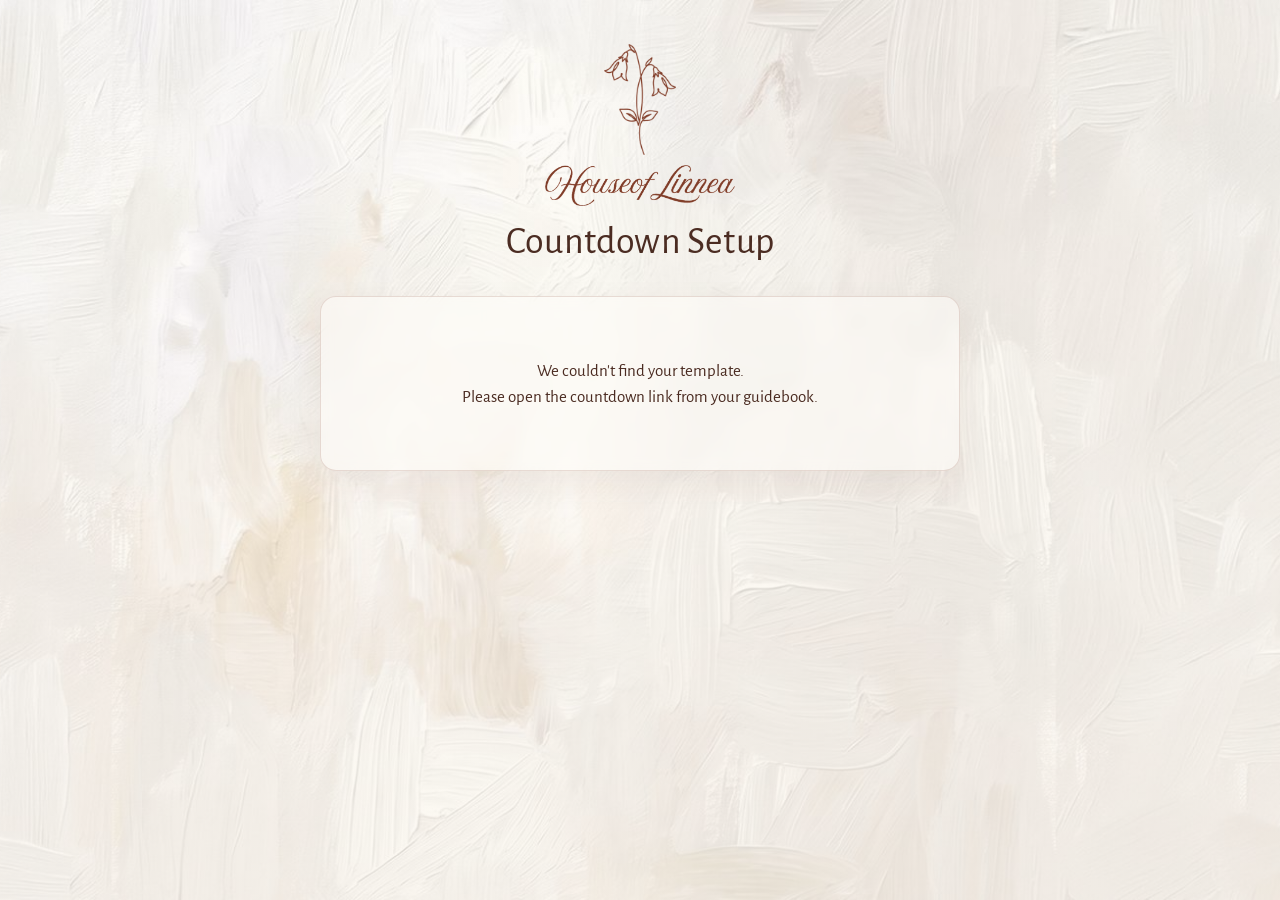
<file: index.html>
<!doctype html>
<html lang="en">
<head>
<meta charset="utf-8">
<meta name="viewport" content="width=device-width, initial-scale=1">
<title>Countdown Setup · House of Linnea</title>
<meta name="robots" content="noindex">
<meta http-equiv="Content-Security-Policy" content="default-src 'none'; script-src 'self'; style-src 'self'; img-src 'self'; font-src 'self'; frame-src https://www.tickcounter.com; base-uri 'none'; form-action 'none'">
<meta name="referrer" content="no-referrer">
<link rel="stylesheet" href="style.css?v=4871a87239">
</head>
<body>
<main>
  <header class="head">
    <img class="logo" src="assets/logo.png" width="194" height="300" alt="">
    <img class="wordmark" src="assets/wordmark.png" width="647" height="140" alt="House of Linnea">
    <h1>Countdown Setup</h1>
    <p class="product" id="product-name"></p>
  </header>

  <section id="app" hidden>
    <div class="card">
      <h2 class="step"><b>1</b> Your Wedding Moment</h2>
      <div class="fields">
        <div>
          <label for="date">Wedding date</label>
          <input type="date" id="date" required>
        </div>
        <div>
          <label for="time">Ceremony time</label>
          <input type="time" id="time" value="16:00" required>
        </div>
        <div class="wide">
          <label for="tz">Wedding location (time zone)</label>
          <div class="zp">
            <input id="tz" role="combobox" aria-autocomplete="list" aria-expanded="false" aria-controls="tz-list"
                   autocomplete="off" autocapitalize="off" spellcheck="false" placeholder="Search a city or country, e.g. Italy">
            <button type="button" class="zp-toggle" id="tz-toggle" tabindex="-1" aria-label="Show all locations"></button>
            <ul class="zp-list" id="tz-list" role="listbox" aria-label="Locations" hidden></ul>
          </div>
          <div class="hint" id="tz-hint">Type your venue's city or country. If it isn't listed, pick a nearby city in the same country.</div>
        </div>
      </div>
      <div class="hint" id="date-hint"></div>
    </div>

    <div class="card">
      <h2 class="step"><b>2</b> Preview</h2>
      <div class="preview" id="preview">
        <div class="preview-cover" id="preview-cover" aria-hidden="true" hidden></div>
        <div class="empty" id="preview-empty">Choose your wedding date to see your countdown</div>
      </div>
      <div class="preview-note">This is exactly how the countdown will look on your website.</div>
    </div>

    <div class="card">
      <h2 class="step"><b>3</b> Copy Your Link</h2>
      <div class="copy-row">
        <input id="link" readonly placeholder="Your link will appear here" aria-label="Your countdown link">
        <button id="copy" disabled>Copy my countdown link</button>
      </div>
      <ol class="canva">
        <li>In Canva, click the countdown on your website design.</li>
        <li>Replace its link with the one you just copied.</li>
        <li>Publish your website. Done!</li>
      </ol>
    </div>
  </section>

  <section class="card missing" id="missing" hidden>
    <p>We couldn't find your template.<br>Please open the countdown link from your guidebook.</p>
  </section>
</main>
<script src="link.js?v=2c94b95af8"></script>
<script src="products.js?v=f98025729b"></script>
<script src="places.js?v=6db29b00e5"></script>
<script src="tickcounter-zones.js?v=9884cd2cb1"></script>
<script src="zone-picker.js?v=e6a03b1953"></script>
<script src="app.js?v=81f3266f6a"></script>
</body>
</html>
</file>
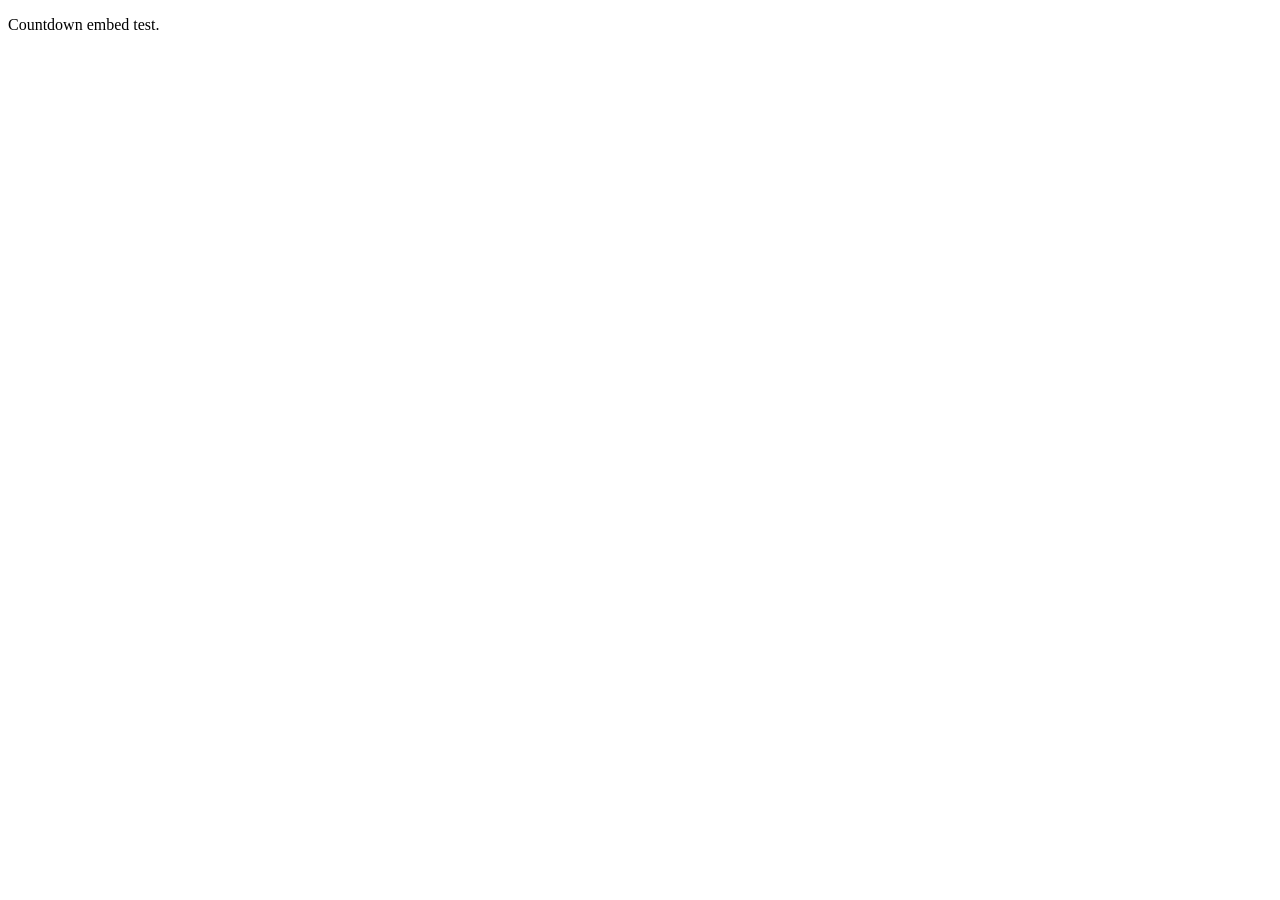
<file: embed-test/index.html>
<!doctype html>
<html lang="en">
<head>
<meta charset="utf-8">
<title>Countdown embed test</title>
<meta name="description" content="House of Linnea countdown embed test">
<meta property="og:title" content="Countdown">
<meta property="og:type" content="website">
<meta property="og:url" content="https://houseoflinnea.github.io/countdown/embed-test/">
<meta property="og:image" content="https://houseoflinnea.github.io/countdown/assets/logo.png">
<meta name="twitter:card" content="player">
<meta name="twitter:title" content="Countdown">
<meta name="twitter:player" content="https://houseoflinnea.github.io/countdown/embed-test/player.html">
<meta name="twitter:player:width" content="400">
<meta name="twitter:player:height" content="100">
<meta name="twitter:image" content="https://houseoflinnea.github.io/countdown/assets/logo.png">
<link rel="iframely player" href="https://houseoflinnea.github.io/countdown/embed-test/player.html" media="aspect-ratio: 4">
<link rel="alternate" type="application/json+oembed" href="https://houseoflinnea.github.io/countdown/embed-test/oembed.json" title="Countdown">
</head>
<body><p>Countdown embed test.</p></body>
</html>
</file>
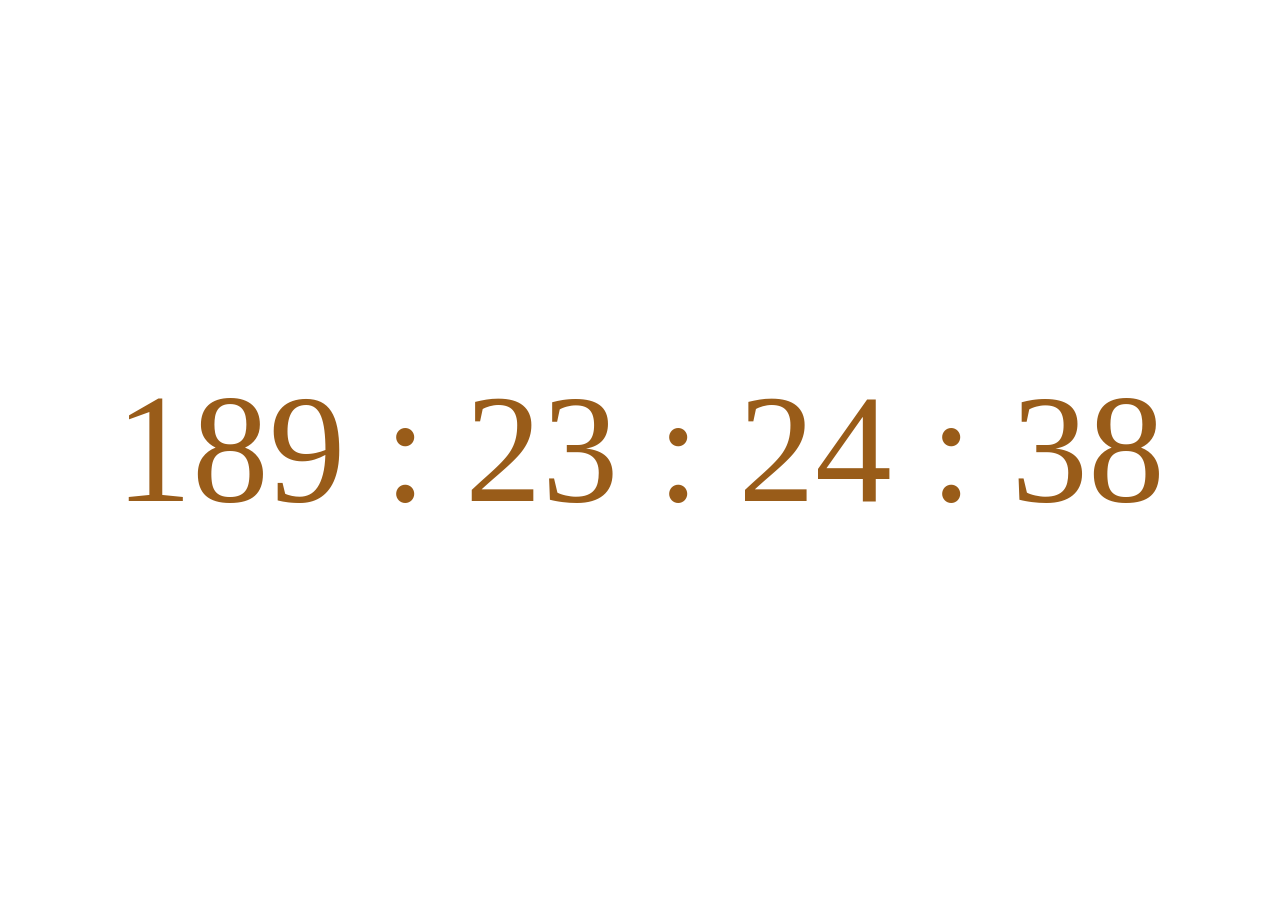
<file: embed-test/player.html>
<!doctype html>
<html lang="en">
<head>
<meta charset="utf-8">
<meta name="viewport" content="width=device-width, initial-scale=1">
<title>Countdown</title>
<meta http-equiv="Content-Security-Policy" content="default-src 'none'; script-src 'self'; style-src 'self'; base-uri 'none'; form-action 'none'">
<link rel="stylesheet" href="player.css">
</head>
<body>
<div id="c">000 : 00 : 00 : 00</div>
<script src="player.js"></script>
</body>
</html>
</file>
<file: style.css>
/* House of Linnea: logo rengi (pas kahvesi), kağıt zemin, banner'daki yağlı boya fırça dokusu.
   Başlıklar dahil tüm yazılar sans serif: Alegreya Sans (OFL, assets/fonts/OFL.txt), Latin alt kümesi. */
@font-face {
  font-family: "Alegreya Sans";
  src: url("assets/fonts/alegreya-sans-regular.woff2") format("woff2");
  font-weight: 400;
  font-style: normal;
  font-display: swap;
}
@font-face {
  font-family: "Alegreya Sans";
  src: url("assets/fonts/alegreya-sans-italic.woff2") format("woff2");
  font-weight: 400;
  font-style: italic;
  font-display: swap;
}
@font-face {
  font-family: "Alegreya Sans";
  src: url("assets/fonts/alegreya-sans-medium.woff2") format("woff2");
  font-weight: 500 600;
  font-style: normal;
  font-display: swap;
}
:root {
  --rust: #7f3c28;
  --rust-deep: #622d1d;
  --paper: #faf0e2;
  --ink: #4b2c22;
  --muted: #8a6858;
  --line: rgba(127, 60, 40, 0.16);
  --warn: #9a5b12;
  --sans: "Alegreya Sans", "Gill Sans", "Segoe UI", system-ui, -apple-system, sans-serif;
}

* { box-sizing: border-box; }
[hidden] { display: none !important; }

html { -webkit-text-size-adjust: 100%; }
body {
  margin: 0;
  min-height: 100vh;
  background: var(--paper);
  color: var(--ink);
  font: 400 17px/1.5 var(--sans);
  -webkit-font-smoothing: antialiased;
  font-variant-numeric: lining-nums; /* Alegreya'nın eski stil rakamları tarih/saatte dalgalı duruyor */
}
/* Fırça dokusu sabit arka plan. background-attachment: fixed iOS'ta çalışmadığı için ayrı katman. */
body::before {
  content: "";
  position: fixed;
  inset: 0;
  z-index: -1;
  background:
    linear-gradient(rgba(250, 244, 236, 0.3), rgba(250, 244, 236, 0.6)),
    url("assets/brush.jpg") center / cover no-repeat;
}

main { max-width: 680px; margin: 0 auto; padding: 44px 20px 64px; }

/* --- Üst kısım */
.head { text-align: center; margin-bottom: 30px; }
.logo { display: block; width: 72px; height: auto; margin: 0 auto 10px; }
.wordmark { display: block; width: 190px; height: auto; margin: 0 auto; }
h1 {
  margin: 14px 0 2px;
  font-size: clamp(28px, 6.4vw, 38px);
  font-weight: 400;
  letter-spacing: 0.01em;
  line-height: 1.2;
  color: var(--ink);
}
.product { margin: 0; font-size: 19px; font-style: italic; color: var(--rust); }

/* --- Kartlar */
.card {
  /* Sarı kağıt dokusu yerine yarı saydam: arkadaki fırça dokusu hafifçe görünür */
  background: rgba(255, 253, 250, 0.55);
  -webkit-backdrop-filter: blur(6px);
  backdrop-filter: blur(6px);
  border: 1px solid var(--line);
  border-radius: 16px;
  padding: 26px;
  box-shadow: 0 12px 34px rgba(98, 45, 29, 0.07);
  position: relative;
}
.card + .card { margin-top: 16px; }
/* Her kart bulanıklık yüzünden ayrı katman; konum listesi açıkken kartı öne al ki alttaki kartın arkasında kalmasın */
.card:focus-within { z-index: 3; }
.card:has(.zp-list:not([hidden])) { z-index: 3; }

.step {
  display: flex;
  align-items: center;
  gap: 12px;
  margin: 0 0 18px;
  font-size: 20px;
  font-weight: 500;
  letter-spacing: 0.01em;
  color: var(--ink);
}
.step b {
  display: inline-grid;
  place-items: center;
  flex: none;
  width: 27px;
  height: 27px;
  border-radius: 50%;
  background: rgba(127, 60, 40, 0.8); /* logo rengi, biraz saydam */
  color: var(--paper);
  font: 500 16px/1 var(--sans);
  font-variant-numeric: lining-nums tabular-nums;
  padding-top: 1px; /* Alegreya'nın rakamları satır kutusunda ~0,5px yukarıda duruyor */
}

/* --- Form alanları */
.fields { display: grid; grid-template-columns: 1fr 1fr; gap: 16px; }
.fields .wide { grid-column: 1 / -1; }
.fields > div { min-width: 0; }
label {
  display: block;
  margin-bottom: 7px;
  font-size: 13px;
  font-weight: 500;
  letter-spacing: 0.06em;
  text-transform: uppercase;
  color: var(--muted);
}
input {
  display: block;
  width: 100%;
  min-width: 0;
  min-height: 48px;
  padding: 12px 14px;
  font: inherit;
  font-variant-numeric: lining-nums;
  font-size: 16px; /* 16px altı iPhone'da odaklanınca sayfayı büyütür */
  color: var(--ink);
  background: #fffdf9;
  border: 1px solid rgba(127, 60, 40, 0.22);
  border-radius: 10px;
  -webkit-appearance: none;
  appearance: none;
}
input[type="date"], input[type="time"] { line-height: 22px; }
input:focus { outline: 3px solid rgba(127, 60, 40, 0.18); border-color: var(--rust); }
input::placeholder { color: #b39a8c; }

.hint { margin-top: 7px; min-height: 20px; font-size: 13.5px; color: var(--muted); }
.hint.warn { color: var(--warn); }
#date-hint:empty { display: none; }

/* --- Şehir seçici */
.zp { position: relative; }
.zp input { padding-right: 48px; }
.zp-toggle {
  font-family: inherit;
  position: absolute;
  top: 2px;
  right: 2px;
  width: 44px;
  height: 44px;
  padding: 0;
  font-size: 16px;
  color: var(--muted);
  background: transparent;
  border: 0;
  border-radius: 8px;
  cursor: pointer;
}
.zp-toggle:hover { background: rgba(127, 60, 40, 0.06); }
/* Fonttan bağımsız ince ok */
.zp-toggle::before {
  content: "";
  display: block;
  width: 8px;
  height: 8px;
  margin: -4px auto 0;
  border-right: 1.5px solid currentColor;
  border-bottom: 1.5px solid currentColor;
  transform: rotate(45deg);
}
.zp-list {
  position: absolute;
  z-index: 10;
  top: calc(100% + 6px);
  left: 0;
  right: 0;
  max-height: min(340px, 50vh);
  margin: 0;
  padding: 6px;
  overflow-y: auto;
  overscroll-behavior: contain;
  -webkit-overflow-scrolling: touch;
  list-style: none;
  background: #fffdf9;
  border: 1px solid var(--line);
  border-radius: 12px;
  box-shadow: 0 18px 44px rgba(98, 45, 29, 0.16);
}
.zp-group {
  padding: 10px 10px 4px;
  font-size: 11px;
  font-weight: 600;
  letter-spacing: 0.12em;
  text-transform: uppercase;
  color: var(--muted);
}
.zp-option {
  display: flex;
  align-items: center;
  justify-content: space-between;
  gap: 12px;
  min-height: 44px;
  padding: 8px 10px;
  border-radius: 8px;
  cursor: pointer;
}
.zp-option.active, .zp-option:hover { background: rgba(127, 60, 40, 0.08); }
.zp-option[aria-selected="true"] .zp-name { color: var(--rust); }
.zp-name { font-weight: 500; overflow-wrap: anywhere; }
.zp-detail { flex: none; font-size: 13px; color: var(--muted); text-align: right; }

/* --- Önizleme */
.preview {
  position: relative;
  width: 100%;
  aspect-ratio: 4 / 1; /* Canva'daki sayaç kutusuyla aynı oran; min-height verme, dar ekranda genişliği taşırır */
  overflow: hidden;
  border-radius: 10px;
  background: #e9ded2 center / cover no-repeat;
}
.preview iframe { position: absolute; top: 0; left: 0; transform-origin: 0 0; width: 100%; height: 100%; border: 0; background: transparent; pointer-events: none; }
/* TickCounter sağ üst köşeye 24px logo koyuyor. Önizlemenin kendi arka planından bir kopya,
   sadece o köşe görünecek şekilde kırpılıp iframe'in üstüne biniyor; aynı kutu olduğu için birebir hizalı. */
.preview-cover {
  position: absolute;
  inset: 0;
  background: inherit;
  clip-path: inset(0 0 calc(100% - var(--logo, 24px)) calc(100% - var(--logo, 24px))); /* logo 24x24, sayaç küçültülünce o oranda (app.js fitFrame) */
  pointer-events: none;
  z-index: 1;
}
.preview .empty {
  position: absolute;
  inset: 0;
  display: grid;
  place-items: center;
  padding: 0 16px;
  font-size: 15px;
  text-align: center;
  color: var(--ink); /* ürünün sayaç rengiyle ezilir (app.js) */
  z-index: 2;
}
.preview-note { margin-top: 9px; font-size: 13.5px; color: var(--muted); }

/* --- Kopyalama */
.copy-row { display: flex; flex-wrap: wrap; gap: 10px; }
#link { flex: 1 1 240px; font-size: 14px; color: var(--muted); text-overflow: ellipsis; }
#copy {
  flex: 0 0 auto;
  min-height: 48px;
  padding: 0 24px;
  font: inherit;
  font-size: 15px;
  font-weight: 500;
  letter-spacing: 0.04em;
  color: var(--paper);
  background: var(--rust);
  border: 0;
  border-radius: 10px;
  cursor: pointer;
  transition: background-color 0.15s ease;
}
#copy:hover { background: var(--rust-deep); }
#copy:focus-visible { outline: 3px solid rgba(127, 60, 40, 0.3); outline-offset: 2px; }
#copy:disabled { opacity: 0.4; cursor: not-allowed; }
#copy.done { background: var(--rust-deep); }

ol.canva { margin: 14px 0 0; padding-left: 20px; color: var(--ink); }
ol.canva li { margin: 5px 0; }
ol.canva li::marker { color: var(--rust); font-variant-numeric: lining-nums; }

.missing { text-align: center; padding: 44px 22px; }

/* --- Telefon */
@media (max-width: 560px) {
  main { padding: 30px 14px 48px; }
  .logo { width: 60px; }
  .wordmark { width: 170px; }
  .card { padding: 20px 16px; border-radius: 14px; }
  .fields { grid-template-columns: 1fr; gap: 14px; }
  .step { font-size: 19px; }
  #copy { flex: 1 1 100%; }
  .zp-detail { font-size: 12px; }
}
</file>
<file: embed-test/player.css>
html, body { margin: 0; height: 100%; background: transparent; }
body { display: grid; place-items: center; font: 400 12vw/1 "Times New Roman", serif; color: #995c19; }
</file>
